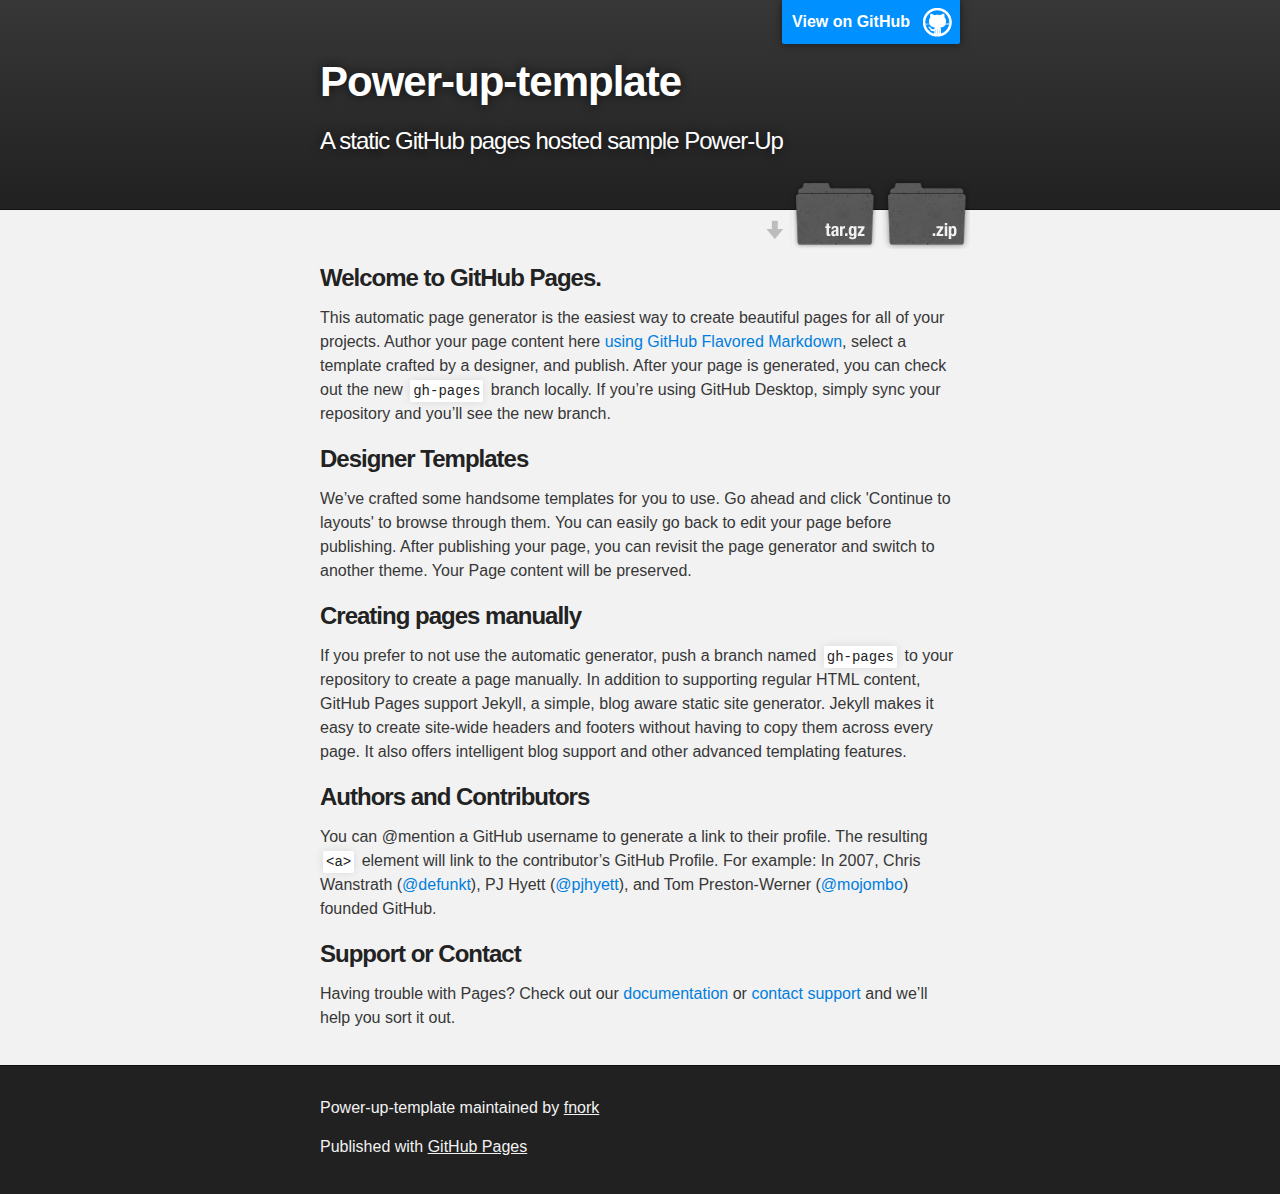
<file: index.html>
<!DOCTYPE html>
<html>

  <head>
    <meta charset='utf-8'>
    <meta http-equiv="X-UA-Compatible" content="chrome=1">
    <meta name="description" content="Power-up-template : A static GitHub pages hosted sample Power-Up">

    <link rel="stylesheet" type="text/css" media="screen" href="stylesheets/stylesheet.css">

    <title>Power-up-template</title>
  </head>

  <body>

    <!-- HEADER -->
    <div id="header_wrap" class="outer">
        <header class="inner">
          <a id="forkme_banner" href="https://github.com/fnork/power-up-template">View on GitHub</a>

          <h1 id="project_title">Power-up-template</h1>
          <h2 id="project_tagline">A static GitHub pages hosted sample Power-Up</h2>

            <section id="downloads">
              <a class="zip_download_link" href="https://github.com/fnork/power-up-template/zipball/master">Download this project as a .zip file</a>
              <a class="tar_download_link" href="https://github.com/fnork/power-up-template/tarball/master">Download this project as a tar.gz file</a>
            </section>
        </header>
    </div>

    <!-- MAIN CONTENT -->
    <div id="main_content_wrap" class="outer">
      <section id="main_content" class="inner">
        <h3>
<a id="welcome-to-github-pages" class="anchor" href="#welcome-to-github-pages" aria-hidden="true"><span aria-hidden="true" class="octicon octicon-link"></span></a>Welcome to GitHub Pages.</h3>

<p>This automatic page generator is the easiest way to create beautiful pages for all of your projects. Author your page content here <a href="https://guides.github.com/features/mastering-markdown/">using GitHub Flavored Markdown</a>, select a template crafted by a designer, and publish. After your page is generated, you can check out the new <code>gh-pages</code> branch locally. If you’re using GitHub Desktop, simply sync your repository and you’ll see the new branch.</p>

<h3>
<a id="designer-templates" class="anchor" href="#designer-templates" aria-hidden="true"><span aria-hidden="true" class="octicon octicon-link"></span></a>Designer Templates</h3>

<p>We’ve crafted some handsome templates for you to use. Go ahead and click 'Continue to layouts' to browse through them. You can easily go back to edit your page before publishing. After publishing your page, you can revisit the page generator and switch to another theme. Your Page content will be preserved.</p>

<h3>
<a id="creating-pages-manually" class="anchor" href="#creating-pages-manually" aria-hidden="true"><span aria-hidden="true" class="octicon octicon-link"></span></a>Creating pages manually</h3>

<p>If you prefer to not use the automatic generator, push a branch named <code>gh-pages</code> to your repository to create a page manually. In addition to supporting regular HTML content, GitHub Pages support Jekyll, a simple, blog aware static site generator. Jekyll makes it easy to create site-wide headers and footers without having to copy them across every page. It also offers intelligent blog support and other advanced templating features.</p>

<h3>
<a id="authors-and-contributors" class="anchor" href="#authors-and-contributors" aria-hidden="true"><span aria-hidden="true" class="octicon octicon-link"></span></a>Authors and Contributors</h3>

<p>You can @mention a GitHub username to generate a link to their profile. The resulting <code>&lt;a&gt;</code> element will link to the contributor’s GitHub Profile. For example: In 2007, Chris Wanstrath (<a href="https://github.com/defunkt" class="user-mention">@defunkt</a>), PJ Hyett (<a href="https://github.com/pjhyett" class="user-mention">@pjhyett</a>), and Tom Preston-Werner (<a href="https://github.com/mojombo" class="user-mention">@mojombo</a>) founded GitHub.</p>

<h3>
<a id="support-or-contact" class="anchor" href="#support-or-contact" aria-hidden="true"><span aria-hidden="true" class="octicon octicon-link"></span></a>Support or Contact</h3>

<p>Having trouble with Pages? Check out our <a href="https://help.github.com/pages">documentation</a> or <a href="https://github.com/contact">contact support</a> and we’ll help you sort it out.</p>
      </section>
    </div>

    <!-- FOOTER  -->
    <div id="footer_wrap" class="outer">
      <footer class="inner">
        <p class="copyright">Power-up-template maintained by <a href="https://github.com/fnork">fnork</a></p>
        <p>Published with <a href="https://pages.github.com">GitHub Pages</a></p>
      </footer>
    </div>

    

  </body>
</html>
</file>
<file: stylesheets/stylesheet.css>
/*******************************************************************************
Slate Theme for GitHub Pages
by Jason Costello, @jsncostello
*******************************************************************************/

@import url(github-light.css);

/*******************************************************************************
MeyerWeb Reset
*******************************************************************************/

html, body, div, span, applet, object, iframe,
h1, h2, h3, h4, h5, h6, p, blockquote, pre,
a, abbr, acronym, address, big, cite, code,
del, dfn, em, img, ins, kbd, q, s, samp,
small, strike, strong, sub, sup, tt, var,
b, u, i, center,
dl, dt, dd, ol, ul, li,
fieldset, form, label, legend,
table, caption, tbody, tfoot, thead, tr, th, td,
article, aside, canvas, details, embed,
figure, figcaption, footer, header, hgroup,
menu, nav, output, ruby, section, summary,
time, mark, audio, video {
  margin: 0;
  padding: 0;
  border: 0;
  font: inherit;
  vertical-align: baseline;
}

/* HTML5 display-role reset for older browsers */
article, aside, details, figcaption, figure,
footer, header, hgroup, menu, nav, section {
  display: block;
}

ol, ul {
  list-style: none;
}

table {
  border-collapse: collapse;
  border-spacing: 0;
}

/*******************************************************************************
Theme Styles
*******************************************************************************/

body {
  box-sizing: border-box;
  color:#373737;
  background: #212121;
  font-size: 16px;
  font-family: 'Myriad Pro', Calibri, Helvetica, Arial, sans-serif;
  line-height: 1.5;
  -webkit-font-smoothing: antialiased;
}

h1, h2, h3, h4, h5, h6 {
  margin: 10px 0;
  font-weight: 700;
  color:#222222;
  font-family: 'Lucida Grande', 'Calibri', Helvetica, Arial, sans-serif;
  letter-spacing: -1px;
}

h1 {
  font-size: 36px;
  font-weight: 700;
}

h2 {
  padding-bottom: 10px;
  font-size: 32px;
  background: url('../images/bg_hr.png') repeat-x bottom;
}

h3 {
  font-size: 24px;
}

h4 {
  font-size: 21px;
}

h5 {
  font-size: 18px;
}

h6 {
  font-size: 16px;
}

p {
  margin: 10px 0 15px 0;
}

footer p {
  color: #f2f2f2;
}

a {
  text-decoration: none;
  color: #007edf;
  text-shadow: none;

  transition: color 0.5s ease;
  transition: text-shadow 0.5s ease;
  -webkit-transition: color 0.5s ease;
  -webkit-transition: text-shadow 0.5s ease;
  -moz-transition: color 0.5s ease;
  -moz-transition: text-shadow 0.5s ease;
  -o-transition: color 0.5s ease;
  -o-transition: text-shadow 0.5s ease;
  -ms-transition: color 0.5s ease;
  -ms-transition: text-shadow 0.5s ease;
}

a:hover, a:focus {text-decoration: underline;}

footer a {
  color: #F2F2F2;
  text-decoration: underline;
}

em {
  font-style: italic;
}

strong {
  font-weight: bold;
}

img {
  position: relative;
  margin: 0 auto;
  max-width: 739px;
  padding: 5px;
  margin: 10px 0 10px 0;
  border: 1px solid #ebebeb;

  box-shadow: 0 0 5px #ebebeb;
  -webkit-box-shadow: 0 0 5px #ebebeb;
  -moz-box-shadow: 0 0 5px #ebebeb;
  -o-box-shadow: 0 0 5px #ebebeb;
  -ms-box-shadow: 0 0 5px #ebebeb;
}

p img {
  display: inline;
  margin: 0;
  padding: 0;
  vertical-align: middle;
  text-align: center;
  border: none;
}

pre, code {
  width: 100%;
  color: #222;
  background-color: #fff;

  font-family: Monaco, "Bitstream Vera Sans Mono", "Lucida Console", Terminal, monospace;
  font-size: 14px;

  border-radius: 2px;
  -moz-border-radius: 2px;
  -webkit-border-radius: 2px;
}

pre {
  width: 100%;
  padding: 10px;
  box-shadow: 0 0 10px rgba(0,0,0,.1);
  overflow: auto;
}

code {
  padding: 3px;
  margin: 0 3px;
  box-shadow: 0 0 10px rgba(0,0,0,.1);
}

pre code {
  display: block;
  box-shadow: none;
}

blockquote {
  color: #666;
  margin-bottom: 20px;
  padding: 0 0 0 20px;
  border-left: 3px solid #bbb;
}


ul, ol, dl {
  margin-bottom: 15px
}

ul {
  list-style-position: inside;
  list-style: disc;
  padding-left: 20px;
}

ol {
  list-style-position: inside;
  list-style: decimal;
  padding-left: 20px;
}

dl dt {
  font-weight: bold;
}

dl dd {
  padding-left: 20px;
  font-style: italic;
}

dl p {
  padding-left: 20px;
  font-style: italic;
}

hr {
  height: 1px;
  margin-bottom: 5px;
  border: none;
  background: url('../images/bg_hr.png') repeat-x center;
}

table {
  border: 1px solid #373737;
  margin-bottom: 20px;
  text-align: left;
 }

th {
  font-family: 'Lucida Grande', 'Helvetica Neue', Helvetica, Arial, sans-serif;
  padding: 10px;
  background: #373737;
  color: #fff;
 }

td {
  padding: 10px;
  border: 1px solid #373737;
 }

form {
  background: #f2f2f2;
  padding: 20px;
}

/*******************************************************************************
Full-Width Styles
*******************************************************************************/

.outer {
  width: 100%;
}

.inner {
  position: relative;
  max-width: 640px;
  padding: 20px 10px;
  margin: 0 auto;
}

#forkme_banner {
  display: block;
  position: absolute;
  top:0;
  right: 10px;
  z-index: 10;
  padding: 10px 50px 10px 10px;
  color: #fff;
  background: url('../images/blacktocat.png') #0090ff no-repeat 95% 50%;
  font-weight: 700;
  box-shadow: 0 0 10px rgba(0,0,0,.5);
  border-bottom-left-radius: 2px;
  border-bottom-right-radius: 2px;
}

#header_wrap {
  background: #212121;
  background: -moz-linear-gradient(top, #373737, #212121);
  background: -webkit-linear-gradient(top, #373737, #212121);
  background: -ms-linear-gradient(top, #373737, #212121);
  background: -o-linear-gradient(top, #373737, #212121);
  background: linear-gradient(top, #373737, #212121);
}

#header_wrap .inner {
  padding: 50px 10px 30px 10px;
}

#project_title {
  margin: 0;
  color: #fff;
  font-size: 42px;
  font-weight: 700;
  text-shadow: #111 0px 0px 10px;
}

#project_tagline {
  color: #fff;
  font-size: 24px;
  font-weight: 300;
  background: none;
  text-shadow: #111 0px 0px 10px;
}

#downloads {
  position: absolute;
  width: 210px;
  z-index: 10;
  bottom: -40px;
  right: 0;
  height: 70px;
  background: url('../images/icon_download.png') no-repeat 0% 90%;
}

.zip_download_link {
  display: block;
  float: right;
  width: 90px;
  height:70px;
  text-indent: -5000px;
  overflow: hidden;
  background: url(../images/sprite_download.png) no-repeat bottom left;
}

.tar_download_link {
  display: block;
  float: right;
  width: 90px;
  height:70px;
  text-indent: -5000px;
  overflow: hidden;
  background: url(../images/sprite_download.png) no-repeat bottom right;
  margin-left: 10px;
}

.zip_download_link:hover {
  background: url(../images/sprite_download.png) no-repeat top left;
}

.tar_download_link:hover {
  background: url(../images/sprite_download.png) no-repeat top right;
}

#main_content_wrap {
  background: #f2f2f2;
  border-top: 1px solid #111;
  border-bottom: 1px solid #111;
}

#main_content {
  padding-top: 40px;
}

#footer_wrap {
  background: #212121;
}



/*******************************************************************************
Small Device Styles
*******************************************************************************/

@media screen and (max-width: 480px) {
  body {
    font-size:14px;
  }

  #downloads {
    display: none;
  }

  .inner {
    min-width: 320px;
    max-width: 480px;
  }

  #project_title {
  font-size: 32px;
  }

  h1 {
    font-size: 28px;
  }

  h2 {
    font-size: 24px;
  }

  h3 {
    font-size: 21px;
  }

  h4 {
    font-size: 18px;
  }

  h5 {
    font-size: 14px;
  }

  h6 {
    font-size: 12px;
  }

  code, pre {
    min-width: 320px;
    max-width: 480px;
    font-size: 11px;
  }

}
</file>
